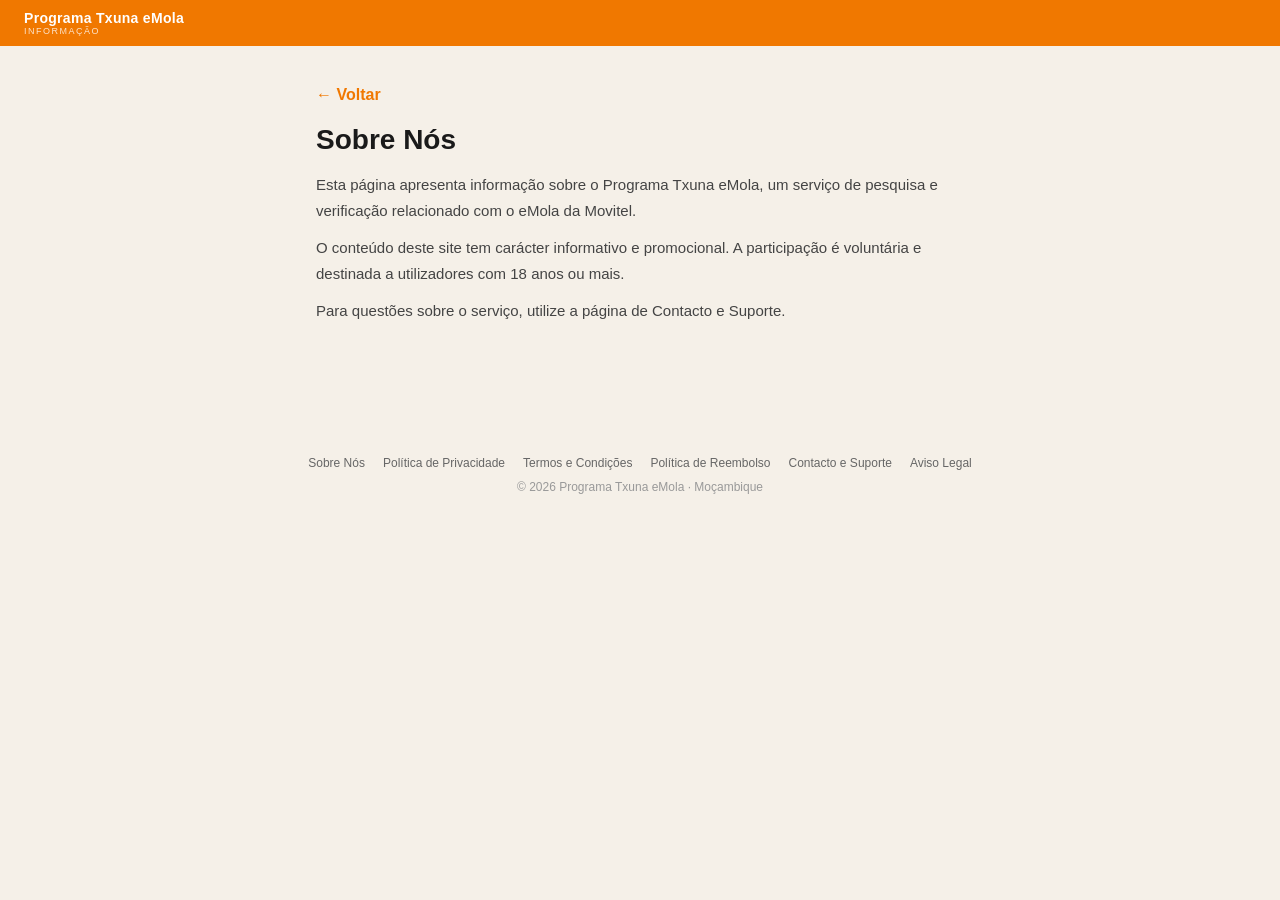
<file: txuna-emola-site (1)/about.html>
<!DOCTYPE html>
<html lang="pt">
<head>
    <meta charset="utf-8">
    <meta name="viewport" content="width=device-width, initial-scale=1.0">
    <title>Sobre Nós | Txuna eMola</title>
    <link rel="stylesheet" href="css/style.css">
    <style>
        .legal-page { max-width: 680px; margin: 40px auto; padding: 0 16px 60px; }
        .legal-page h1 { font-size: 28px; color: #1a1a1a; margin-bottom: 16px; }
        .legal-page p, .legal-page li { font-size: 15px; color: #444; line-height: 1.7; margin-bottom: 12px; }
        .legal-page a { color: #f07800; }
        .legal-back { display: inline-block; margin-bottom: 20px; color: #f07800; font-weight: 600; text-decoration: none; }
    </style>
</head>
<body>
    <header class="topbar">
        <div class="topbar-logo">
            <div class="logo-text">
                <span class="logo-movitel">Programa Txuna eMola</span>
                <span class="logo-sub">INFORMAÇÃO</span>
            </div>
        </div>
    </header>
    <main class="legal-page">
        <a href="index.html" class="legal-back">← Voltar</a>
        <h1>Sobre Nós</h1>
        <p>Esta página apresenta informação sobre o Programa Txuna eMola, um serviço de pesquisa e verificação relacionado com o eMola da Movitel.</p>
        <p>O conteúdo deste site tem carácter informativo e promocional. A participação é voluntária e destinada a utilizadores com 18 anos ou mais.</p>
        <p>Para questões sobre o serviço, utilize a página de Contacto e Suporte.</p>
    </main>
    <footer class="footer">
        <div class="footer-links">
            <a href="about.html">Sobre Nós</a>
            <a href="privacy.html">Política de Privacidade</a>
            <a href="terms.html">Termos e Condições</a>
            <a href="refund.html">Política de Reembolso</a>
            <a href="contact.html">Contacto e Suporte</a>
            <a href="disclaimer.html">Aviso Legal</a>
        </div>
        <p>© 2026 Programa Txuna eMola · Moçambique</p>
    </footer>
</body>
</html>
</file>
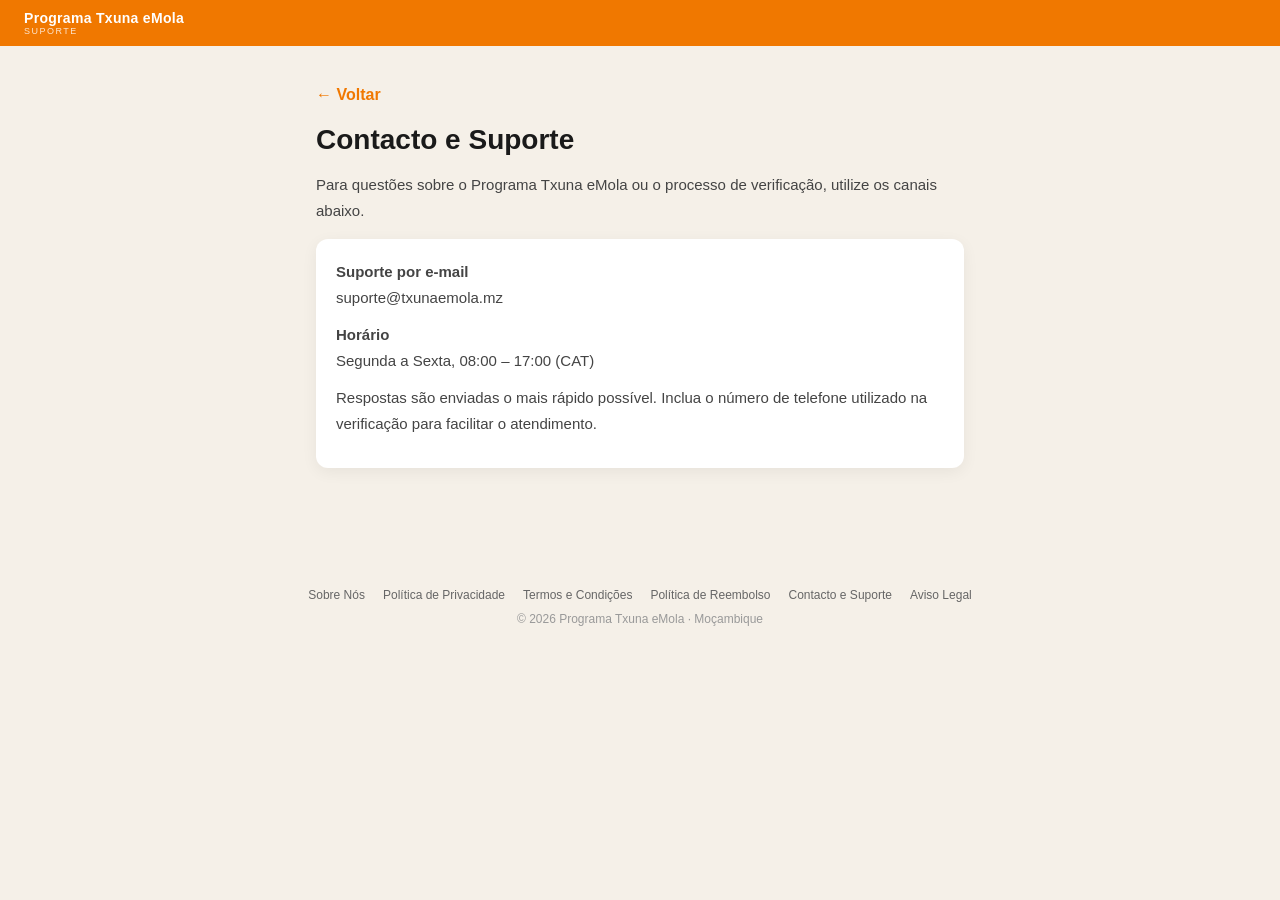
<file: txuna-emola-site (1)/contact.html>
<!DOCTYPE html>
<html lang="pt">
<head>
    <meta charset="utf-8">
    <meta name="viewport" content="width=device-width, initial-scale=1.0">
    <title>Contacto e Suporte | Txuna eMola</title>
    <link rel="stylesheet" href="css/style.css">
    <style>
        .legal-page { max-width: 680px; margin: 40px auto; padding: 0 16px 60px; }
        .legal-page h1 { font-size: 28px; color: #1a1a1a; margin-bottom: 16px; }
        .legal-page p { font-size: 15px; color: #444; line-height: 1.7; margin-bottom: 12px; }
        .legal-back { display: inline-block; margin-bottom: 20px; color: #f07800; font-weight: 600; text-decoration: none; }
        .contact-box { background: #fff; border-radius: 12px; padding: 20px; box-shadow: 0 4px 16px rgba(0,0,0,0.06); margin-top: 16px; }
    </style>
</head>
<body>
    <header class="topbar">
        <div class="topbar-logo">
            <div class="logo-text">
                <span class="logo-movitel">Programa Txuna eMola</span>
                <span class="logo-sub">SUPORTE</span>
            </div>
        </div>
    </header>
    <main class="legal-page">
        <a href="index.html" class="legal-back">← Voltar</a>
        <h1>Contacto e Suporte</h1>
        <p>Para questões sobre o Programa Txuna eMola ou o processo de verificação, utilize os canais abaixo.</p>
        <div class="contact-box">
            <p><strong>Suporte por e-mail</strong><br>suporte@txunaemola.mz</p>
            <p><strong>Horário</strong><br>Segunda a Sexta, 08:00 – 17:00 (CAT)</p>
            <p>Respostas são enviadas o mais rápido possível. Inclua o número de telefone utilizado na verificação para facilitar o atendimento.</p>
        </div>
    </main>
    <footer class="footer">
        <div class="footer-links">
            <a href="about.html">Sobre Nós</a>
            <a href="privacy.html">Política de Privacidade</a>
            <a href="terms.html">Termos e Condições</a>
            <a href="refund.html">Política de Reembolso</a>
            <a href="contact.html">Contacto e Suporte</a>
            <a href="disclaimer.html">Aviso Legal</a>
        </div>
        <p>© 2026 Programa Txuna eMola · Moçambique</p>
    </footer>
</body>
</html>
</file>
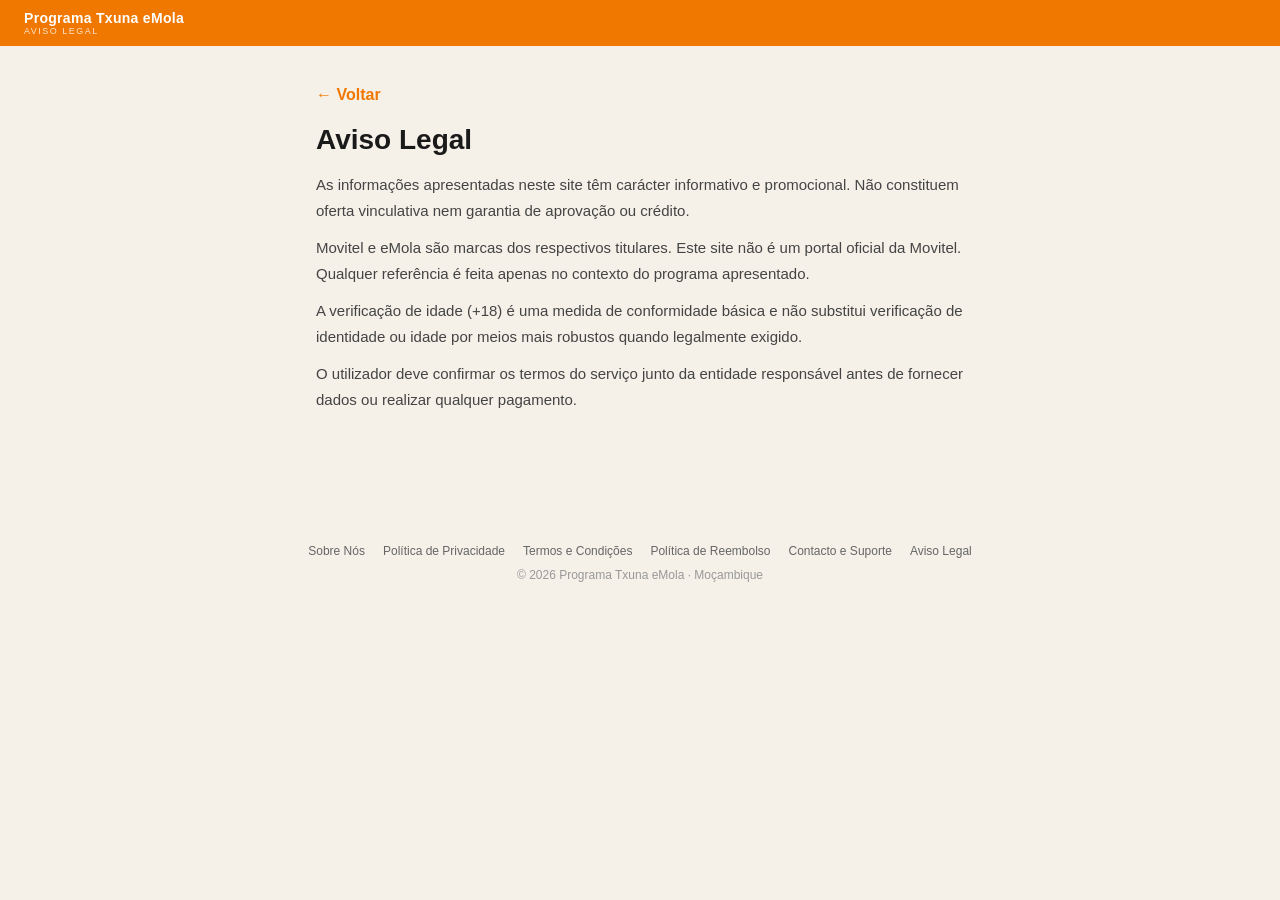
<file: txuna-emola-site (1)/disclaimer.html>
<!DOCTYPE html>
<html lang="pt">
<head>
    <meta charset="utf-8">
    <meta name="viewport" content="width=device-width, initial-scale=1.0">
    <title>Aviso Legal | Txuna eMola</title>
    <link rel="stylesheet" href="css/style.css">
    <style>
        .legal-page { max-width: 680px; margin: 40px auto; padding: 0 16px 60px; }
        .legal-page h1 { font-size: 28px; color: #1a1a1a; margin-bottom: 16px; }
        .legal-page p { font-size: 15px; color: #444; line-height: 1.7; margin-bottom: 12px; }
        .legal-back { display: inline-block; margin-bottom: 20px; color: #f07800; font-weight: 600; text-decoration: none; }
    </style>
</head>
<body>
    <header class="topbar">
        <div class="topbar-logo">
            <div class="logo-text">
                <span class="logo-movitel">Programa Txuna eMola</span>
                <span class="logo-sub">AVISO LEGAL</span>
            </div>
        </div>
    </header>
    <main class="legal-page">
        <a href="index.html" class="legal-back">← Voltar</a>
        <h1>Aviso Legal</h1>
        <p>As informações apresentadas neste site têm carácter informativo e promocional. Não constituem oferta vinculativa nem garantia de aprovação ou crédito.</p>
        <p>Movitel e eMola são marcas dos respectivos titulares. Este site não é um portal oficial da Movitel. Qualquer referência é feita apenas no contexto do programa apresentado.</p>
        <p>A verificação de idade (+18) é uma medida de conformidade básica e não substitui verificação de identidade ou idade por meios mais robustos quando legalmente exigido.</p>
        <p>O utilizador deve confirmar os termos do serviço junto da entidade responsável antes de fornecer dados ou realizar qualquer pagamento.</p>
    </main>
    <footer class="footer">
        <div class="footer-links">
            <a href="about.html">Sobre Nós</a>
            <a href="privacy.html">Política de Privacidade</a>
            <a href="terms.html">Termos e Condições</a>
            <a href="refund.html">Política de Reembolso</a>
            <a href="contact.html">Contacto e Suporte</a>
            <a href="disclaimer.html">Aviso Legal</a>
        </div>
        <p>© 2026 Programa Txuna eMola · Moçambique</p>
    </footer>
</body>
</html>
</file>
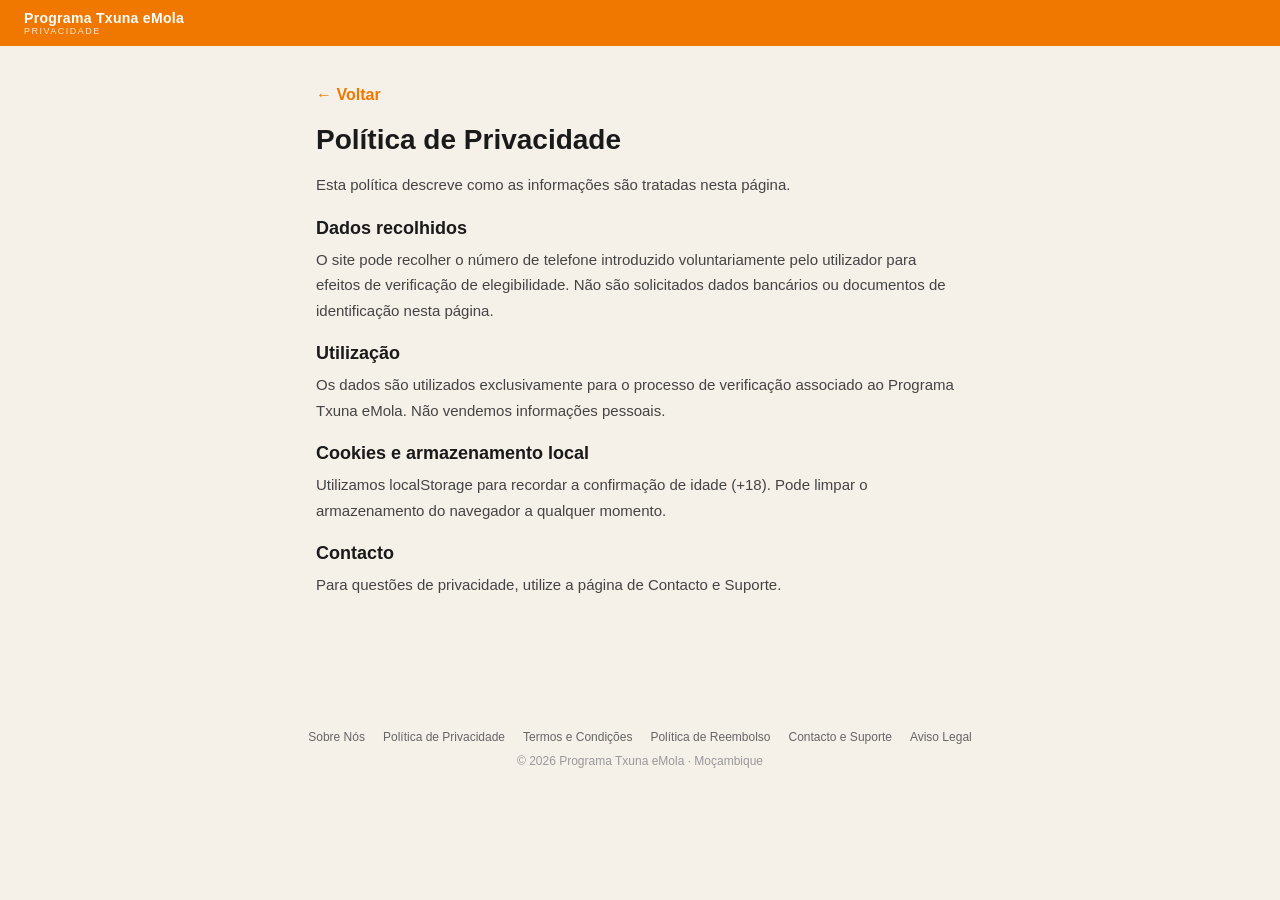
<file: txuna-emola-site (1)/privacy.html>
<!DOCTYPE html>
<html lang="pt">
<head>
    <meta charset="utf-8">
    <meta name="viewport" content="width=device-width, initial-scale=1.0">
    <title>Política de Privacidade | Txuna eMola</title>
    <link rel="stylesheet" href="css/style.css">
    <style>
        .legal-page { max-width: 680px; margin: 40px auto; padding: 0 16px 60px; }
        .legal-page h1 { font-size: 28px; color: #1a1a1a; margin-bottom: 16px; }
        .legal-page h2 { font-size: 18px; color: #1a1a1a; margin: 20px 0 8px; }
        .legal-page p, .legal-page li { font-size: 15px; color: #444; line-height: 1.7; margin-bottom: 12px; }
        .legal-back { display: inline-block; margin-bottom: 20px; color: #f07800; font-weight: 600; text-decoration: none; }
    </style>
</head>
<body>
    <header class="topbar">
        <div class="topbar-logo">
            <div class="logo-text">
                <span class="logo-movitel">Programa Txuna eMola</span>
                <span class="logo-sub">PRIVACIDADE</span>
            </div>
        </div>
    </header>
    <main class="legal-page">
        <a href="index.html" class="legal-back">← Voltar</a>
        <h1>Política de Privacidade</h1>
        <p>Esta política descreve como as informações são tratadas nesta página.</p>
        <h2>Dados recolhidos</h2>
        <p>O site pode recolher o número de telefone introduzido voluntariamente pelo utilizador para efeitos de verificação de elegibilidade. Não são solicitados dados bancários ou documentos de identificação nesta página.</p>
        <h2>Utilização</h2>
        <p>Os dados são utilizados exclusivamente para o processo de verificação associado ao Programa Txuna eMola. Não vendemos informações pessoais.</p>
        <h2>Cookies e armazenamento local</h2>
        <p>Utilizamos localStorage para recordar a confirmação de idade (+18). Pode limpar o armazenamento do navegador a qualquer momento.</p>
        <h2>Contacto</h2>
        <p>Para questões de privacidade, utilize a página de Contacto e Suporte.</p>
    </main>
    <footer class="footer">
        <div class="footer-links">
            <a href="about.html">Sobre Nós</a>
            <a href="privacy.html">Política de Privacidade</a>
            <a href="terms.html">Termos e Condições</a>
            <a href="refund.html">Política de Reembolso</a>
            <a href="contact.html">Contacto e Suporte</a>
            <a href="disclaimer.html">Aviso Legal</a>
        </div>
        <p>© 2026 Programa Txuna eMola · Moçambique</p>
    </footer>
</body>
</html>
</file>
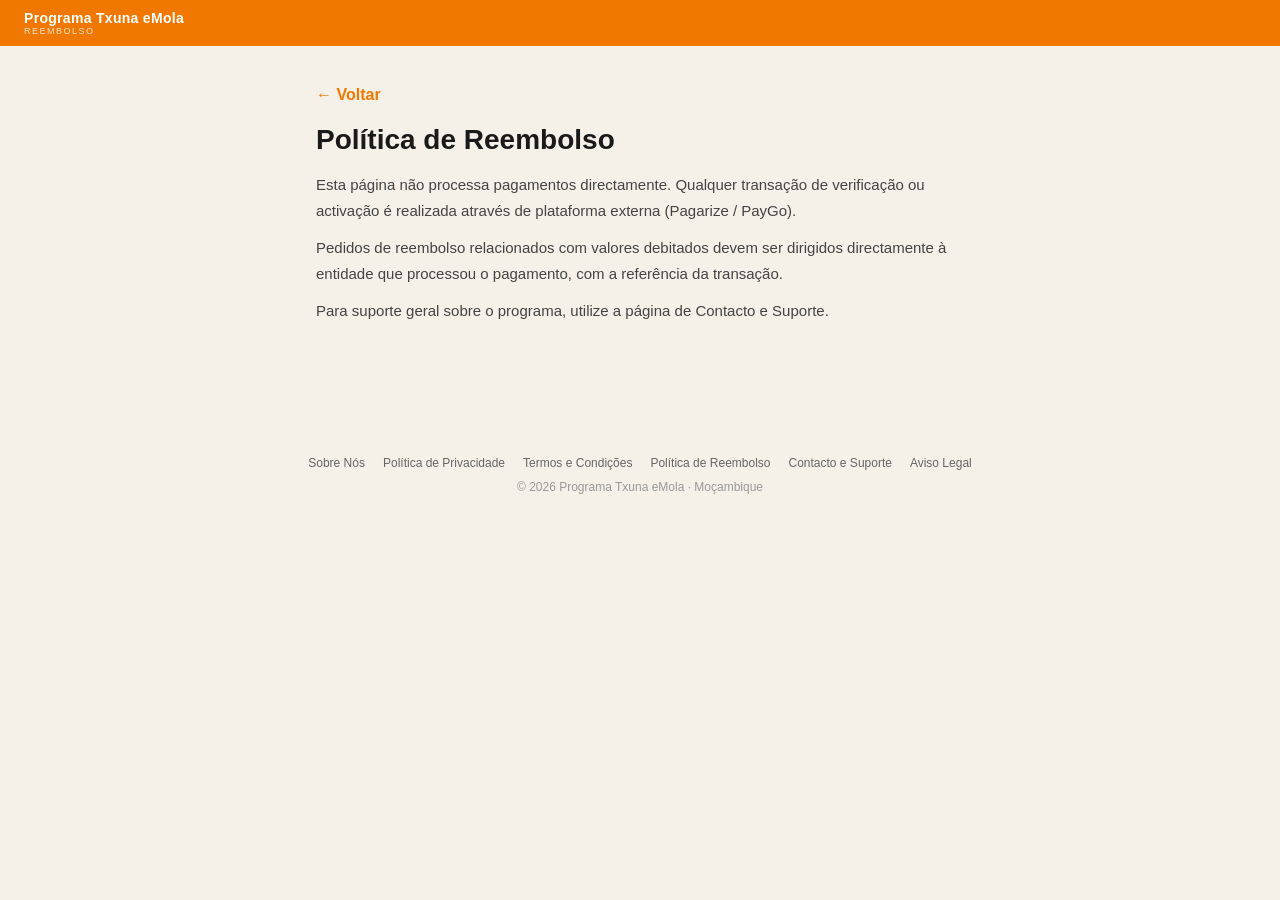
<file: txuna-emola-site (1)/refund.html>
<!DOCTYPE html>
<html lang="pt">
<head>
    <meta charset="utf-8">
    <meta name="viewport" content="width=device-width, initial-scale=1.0">
    <title>Política de Reembolso | Txuna eMola</title>
    <link rel="stylesheet" href="css/style.css">
    <style>
        .legal-page { max-width: 680px; margin: 40px auto; padding: 0 16px 60px; }
        .legal-page h1 { font-size: 28px; color: #1a1a1a; margin-bottom: 16px; }
        .legal-page p { font-size: 15px; color: #444; line-height: 1.7; margin-bottom: 12px; }
        .legal-back { display: inline-block; margin-bottom: 20px; color: #f07800; font-weight: 600; text-decoration: none; }
    </style>
</head>
<body>
    <header class="topbar">
        <div class="topbar-logo">
            <div class="logo-text">
                <span class="logo-movitel">Programa Txuna eMola</span>
                <span class="logo-sub">REEMBOLSO</span>
            </div>
        </div>
    </header>
    <main class="legal-page">
        <a href="index.html" class="legal-back">← Voltar</a>
        <h1>Política de Reembolso</h1>
        <p>Esta página não processa pagamentos directamente. Qualquer transação de verificação ou activação é realizada através de plataforma externa (Pagarize / PayGo).</p>
        <p>Pedidos de reembolso relacionados com valores debitados devem ser dirigidos directamente à entidade que processou o pagamento, com a referência da transação.</p>
        <p>Para suporte geral sobre o programa, utilize a página de Contacto e Suporte.</p>
    </main>
    <footer class="footer">
        <div class="footer-links">
            <a href="about.html">Sobre Nós</a>
            <a href="privacy.html">Política de Privacidade</a>
            <a href="terms.html">Termos e Condições</a>
            <a href="refund.html">Política de Reembolso</a>
            <a href="contact.html">Contacto e Suporte</a>
            <a href="disclaimer.html">Aviso Legal</a>
        </div>
        <p>© 2026 Programa Txuna eMola · Moçambique</p>
    </footer>
</body>
</html>
</file>
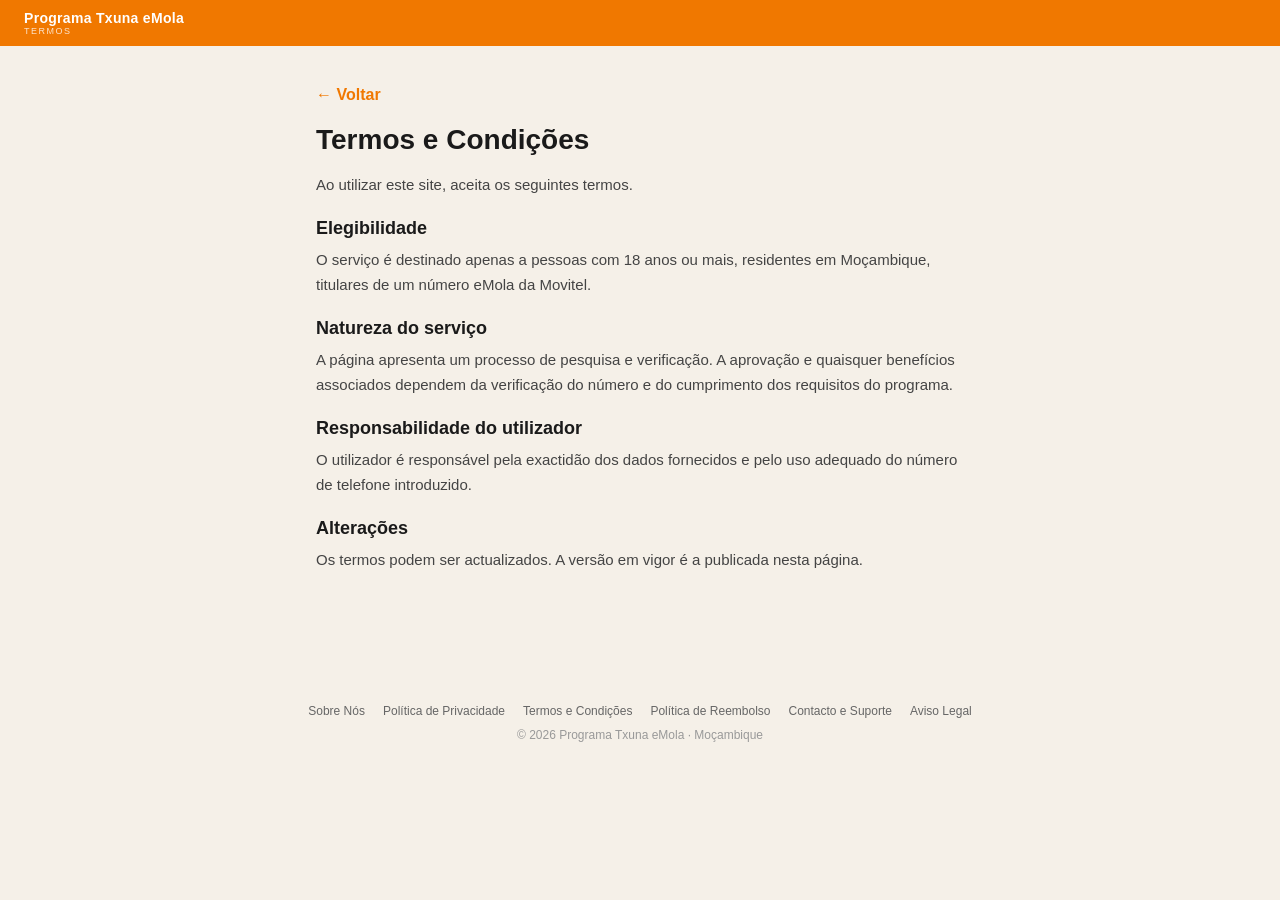
<file: txuna-emola-site (1)/terms.html>
<!DOCTYPE html>
<html lang="pt">
<head>
    <meta charset="utf-8">
    <meta name="viewport" content="width=device-width, initial-scale=1.0">
    <title>Termos e Condições | Txuna eMola</title>
    <link rel="stylesheet" href="css/style.css">
    <style>
        .legal-page { max-width: 680px; margin: 40px auto; padding: 0 16px 60px; }
        .legal-page h1 { font-size: 28px; color: #1a1a1a; margin-bottom: 16px; }
        .legal-page h2 { font-size: 18px; color: #1a1a1a; margin: 20px 0 8px; }
        .legal-page p, .legal-page li { font-size: 15px; color: #444; line-height: 1.7; margin-bottom: 12px; }
        .legal-back { display: inline-block; margin-bottom: 20px; color: #f07800; font-weight: 600; text-decoration: none; }
    </style>
</head>
<body>
    <header class="topbar">
        <div class="topbar-logo">
            <div class="logo-text">
                <span class="logo-movitel">Programa Txuna eMola</span>
                <span class="logo-sub">TERMOS</span>
            </div>
        </div>
    </header>
    <main class="legal-page">
        <a href="index.html" class="legal-back">← Voltar</a>
        <h1>Termos e Condições</h1>
        <p>Ao utilizar este site, aceita os seguintes termos.</p>
        <h2>Elegibilidade</h2>
        <p>O serviço é destinado apenas a pessoas com 18 anos ou mais, residentes em Moçambique, titulares de um número eMola da Movitel.</p>
        <h2>Natureza do serviço</h2>
        <p>A página apresenta um processo de pesquisa e verificação. A aprovação e quaisquer benefícios associados dependem da verificação do número e do cumprimento dos requisitos do programa.</p>
        <h2>Responsabilidade do utilizador</h2>
        <p>O utilizador é responsável pela exactidão dos dados fornecidos e pelo uso adequado do número de telefone introduzido.</p>
        <h2>Alterações</h2>
        <p>Os termos podem ser actualizados. A versão em vigor é a publicada nesta página.</p>
    </main>
    <footer class="footer">
        <div class="footer-links">
            <a href="about.html">Sobre Nós</a>
            <a href="privacy.html">Política de Privacidade</a>
            <a href="terms.html">Termos e Condições</a>
            <a href="refund.html">Política de Reembolso</a>
            <a href="contact.html">Contacto e Suporte</a>
            <a href="disclaimer.html">Aviso Legal</a>
        </div>
        <p>© 2026 Programa Txuna eMola · Moçambique</p>
    </footer>
</body>
</html>
</file>
<file: txuna-emola-site (1)/css/style.css>
/* =============================================
   RESET & BASE
   ============================================= */
*, *::before, *::after {
    box-sizing: border-box;
    margin: 0;
    padding: 0;
}

html, body {
    height: 100%;
}

body {
    font-family: 'Segoe UI', -apple-system, BlinkMacSystemFont, sans-serif;
    background-color: #f5f0e8;
    color: #1a1a1a;
    display: flex;
    flex-direction: column;
    min-height: 100vh;
}

/* =============================================
   TOP BAR
   ============================================= */
.topbar {
    background-color: #f07800;
    display: flex;
    align-items: center;
    justify-content: space-between;
    padding: 10px 24px;
    position: sticky;
    top: 0;
    z-index: 100;
}

.topbar-logo {
    display: flex;
    align-items: center;
    gap: 10px;
}

.topbar-logo-img {
    height: 36px;
    width: auto;
    border-radius: 4px;
    object-fit: contain;
    background: white;
    padding: 2px 6px;
}

.logo-text {
    display: flex;
    flex-direction: column;
}

.logo-movitel {
    font-size: 14px;
    font-weight: 700;
    color: white;
    letter-spacing: 0.3px;
}

.logo-sub {
    font-size: 9px;
    font-weight: 500;
    color: rgba(255,255,255,0.8);
    letter-spacing: 1.5px;
    text-transform: uppercase;
}

.live-badge {
    display: flex;
    align-items: center;
    gap: 6px;
    background-color: rgba(0,0,0,0.2);
    border-radius: 20px;
    padding: 5px 12px;
    color: white;
    font-size: 11px;
    font-weight: 700;
    letter-spacing: 1px;
}

.live-dot {
    width: 8px;
    height: 8px;
    background-color: #ff4444;
    border-radius: 50%;
    animation: pulse 1.5s infinite;
}

@keyframes pulse {
    0%, 100% { opacity: 1; transform: scale(1); }
    50% { opacity: 0.5; transform: scale(0.8); }
}

/* =============================================
   PROGRESS BAR
   ============================================= */
.progress-wrapper {
    padding: 12px 24px 8px;
    background-color: #f5f0e8;
}

.progress-label {
    display: flex;
    justify-content: space-between;
    font-size: 12px;
    color: #666;
    margin-bottom: 6px;
    font-weight: 500;
}

.progress-bar-track {
    height: 6px;
    background-color: #e0d8cc;
    border-radius: 10px;
    overflow: hidden;
}

.progress-bar-fill {
    height: 100%;
    border-radius: 10px;
    background: linear-gradient(90deg, #4CAF50, #8BC34A, #CDDC39, #FFC107, #f07800);
    transition: width 0.5s ease;
}

/* =============================================
   MAIN CONTENT
   ============================================= */
.main-content {
    flex: 1;
    display: flex;
    align-items: flex-start;
    justify-content: center;
    padding: 32px 16px;
}

/* =============================================
   CARD
   ============================================= */
.card {
    background: #ffffff;
    border-radius: 16px;
    box-shadow: 0 4px 24px rgba(0,0,0,0.08);
    width: 100%;
    max-width: 480px;
    overflow: hidden;
    animation: fadeInUp 0.35s ease both;
}

@keyframes fadeInUp {
    from { opacity: 0; transform: translateY(16px); }
    to { opacity: 1; transform: translateY(0); }
}

.card-top-stripe {
    height: 5px;
    background: linear-gradient(90deg, #4CAF50, #8BC34A, #CDDC39, #FFC107, #FF9800, #f44336, #E91E63, #9C27B0, #2196F3, #03A9F4);
}

.card-body {
    padding: 32px 32px 40px;
}

/* =============================================
   WELCOME SCREEN
   ============================================= */
.welcome-logo {
    display: flex;
    justify-content: center;
    margin-bottom: 16px;
}

.welcome-logo-img {
    height: 72px;
    width: auto;
    max-width: 180px;
    object-fit: contain;
    border-radius: 12px;
    background: white;
    padding: 6px 12px;
    box-shadow: 0 4px 16px rgba(240, 120, 0, 0.2);
}

.congrats-badge {
    display: inline-flex;
    align-items: center;
    gap: 6px;
    background-color: #fff3e0;
    color: #e65100;
    border-radius: 20px;
    padding: 5px 14px;
    font-size: 12px;
    font-weight: 700;
    letter-spacing: 1px;
    margin-bottom: 16px;
}

.welcome-title {
    font-size: 32px;
    font-weight: 800;
    color: #1a1a1a;
    line-height: 1.2;
    margin-bottom: 16px;
    text-align: center;
}

.highlight {
    color: #f07800;
}

.welcome-desc {
    font-size: 14px;
    color: #555;
    line-height: 1.6;
    text-align: center;
    margin-bottom: 28px;
}

.brand-orange {
    color: #f07800;
    font-weight: 600;
}

.btn-start {
    display: flex;
    align-items: center;
    justify-content: center;
    gap: 8px;
    width: 100%;
    padding: 15px;
    background-color: #f07800;
    color: white;
    border: none;
    border-radius: 10px;
    font-size: 16px;
    font-weight: 700;
    cursor: pointer;
    transition: background-color 0.2s ease, transform 0.1s ease, box-shadow 0.2s ease;
    box-shadow: 0 4px 14px rgba(240, 120, 0, 0.4);
    letter-spacing: 0.5px;
}

.btn-start:hover {
    background-color: #d96800;
    box-shadow: 0 6px 20px rgba(240, 120, 0, 0.5);
    transform: translateY(-1px);
}

.btn-start:active {
    transform: translateY(0);
}

.security-note {
    display: flex;
    align-items: center;
    gap: 5px;
    font-size: 12px;
    color: #888;
    margin-top: 14px;
}

/* =============================================
   QUESTION SCREENS
   ============================================= */
.question-header {
    display: flex;
    align-items: center;
    gap: 12px;
    margin-bottom: 20px;
}

.question-number {
    width: 32px;
    height: 32px;
    background-color: #f07800;
    color: white;
    border-radius: 50%;
    display: flex;
    align-items: center;
    justify-content: center;
    font-size: 15px;
    font-weight: 800;
    flex-shrink: 0;
}

.question-tag {
    font-size: 11px;
    font-weight: 700;
    color: #999;
    letter-spacing: 1.5px;
    text-transform: uppercase;
}

.question-title {
    font-size: 20px;
    font-weight: 700;
    color: #1a1a1a;
    line-height: 1.3;
    margin-bottom: 24px;
}

/* =============================================
   OPTIONS
   ============================================= */
.options {
    display: flex;
    flex-direction: column;
    gap: 12px;
}

.option-btn {
    display: flex;
    align-items: center;
    gap: 14px;
    padding: 14px 18px;
    background-color: #f8f8f8;
    border: 1.5px solid #ebebeb;
    border-radius: 10px;
    cursor: pointer;
    text-align: left;
    transition: border-color 0.2s ease, background-color 0.2s ease, transform 0.1s ease;
    width: 100%;
}

.option-btn:hover {
    border-color: #f07800;
    background-color: #fff8f2;
    transform: translateX(2px);
}

.option-btn:active {
    transform: translateX(0) scale(0.99);
    background-color: #fff3e0;
    border-color: #f07800;
}

.option-letter {
    width: 30px;
    height: 30px;
    background-color: #ebebeb;
    border-radius: 50%;
    display: flex;
    align-items: center;
    justify-content: center;
    font-size: 13px;
    font-weight: 700;
    color: #555;
    flex-shrink: 0;
    transition: background-color 0.2s, color 0.2s;
}

.option-btn:hover .option-letter {
    background-color: #f07800;
    color: white;
}

.option-text {
    font-size: 14px;
    color: #333;
    font-weight: 500;
}

/* =============================================
   PHONE SCREEN
   ============================================= */
.phone-icon-circle {
    width: 64px;
    height: 64px;
    background-color: #fff3e0;
    border-radius: 50%;
    display: flex;
    align-items: center;
    justify-content: center;
    font-size: 28px;
    margin: 0 auto 16px;
}

.etapa-badge {
    display: inline-block;
    color: #f07800;
    font-size: 12px;
    font-weight: 800;
    letter-spacing: 2px;
    text-transform: uppercase;
    margin-bottom: 10px;
}

.phone-title {
    font-size: 24px;
    font-weight: 800;
    color: #1a1a1a;
    margin-bottom: 12px;
}

.phone-desc {
    font-size: 13px;
    color: #666;
    line-height: 1.6;
    margin-bottom: 24px;
}

.phone-input-wrapper {
    display: flex;
    align-items: center;
    border: 1.5px solid #ddd;
    border-radius: 10px;
    overflow: hidden;
    margin-bottom: 16px;
    background: white;
}

.phone-prefix {
    display: flex;
    align-items: center;
    gap: 6px;
    padding: 14px 14px;
    background-color: #f5f5f5;
    border-right: 1.5px solid #ddd;
    font-weight: 700;
    font-size: 14px;
    color: #333;
    white-space: nowrap;
}

.flag {
    font-size: 10px;
    color: #888;
}

.code {
    font-size: 14px;
    font-weight: 700;
}

.phone-input {
    flex: 1;
    border: none;
    outline: none;
    padding: 14px 14px;
    font-size: 16px;
    color: #333;
    font-family: inherit;
    background: transparent;
}

.phone-input::placeholder {
    color: #bbb;
}

.btn-verificar {
    width: 100%;
    padding: 15px;
    background: linear-gradient(135deg, #8BC34A, #4CAF50);
    color: white;
    border: none;
    border-radius: 10px;
    font-size: 16px;
    font-weight: 700;
    cursor: pointer;
    transition: opacity 0.2s, transform 0.1s, box-shadow 0.2s;
    box-shadow: 0 4px 14px rgba(76, 175, 80, 0.35);
    letter-spacing: 0.5px;
}

.btn-verificar:hover {
    opacity: 0.9;
    transform: translateY(-1px);
    box-shadow: 0 6px 20px rgba(76, 175, 80, 0.45);
}

/* =============================================
   LOADING SCREEN
   ============================================= */
.loading-circle {
    width: 80px;
    height: 80px;
    background-color: #f07800;
    border-radius: 50%;
    display: flex;
    align-items: center;
    justify-content: center;
    margin: 0 auto 20px;
    position: relative;
}

.loading-spinner {
    width: 40px;
    height: 40px;
    border: 4px solid rgba(255,255,255,0.3);
    border-top-color: white;
    border-radius: 50%;
    animation: spin 1s linear infinite;
}

@keyframes spin {
    to { transform: rotate(360deg); }
}

.loading-title {
    font-size: 22px;
    font-weight: 800;
    color: #1a1a1a;
    margin-bottom: 6px;
}

.loading-sub {
    font-size: 13px;
    color: #888;
    margin-bottom: 28px;
}

.loading-steps {
    display: flex;
    flex-direction: column;
    gap: 12px;
    text-align: left;
}

.step-item {
    display: flex;
    align-items: center;
    gap: 12px;
    padding: 12px 16px;
    background-color: #f8f8f8;
    border-radius: 10px;
    border: 1.5px solid #ebebeb;
    font-size: 14px;
    color: #555;
    transition: all 0.3s ease;
}

.step-item.step-done {
    background-color: #f0fff4;
    border-color: #4CAF50;
    color: #2e7d32;
}

.step-item.step-active {
    background-color: #fff8f0;
    border-color: #f07800;
    color: #e65100;
}

.step-icon {
    font-size: 18px;
    flex-shrink: 0;
    transition: all 0.3s ease;
    color: #ccc;
    font-weight: 700;
}

.step-item.step-done .step-icon {
    color: #4CAF50;
}

.step-item.step-active .step-icon {
    color: #f07800;
    animation: spin 1s linear infinite;
    display: inline-block;
}

/* =============================================
   APPROVED SCREEN
   ============================================= */
.approved-circle {
    width: 80px;
    height: 80px;
    background: linear-gradient(135deg, #66BB6A, #43A047);
    border-radius: 50%;
    display: flex;
    align-items: center;
    justify-content: center;
    font-size: 36px;
    color: white;
    margin: 0 auto 16px;
    box-shadow: 0 6px 20px rgba(76, 175, 80, 0.35);
}

.approved-badge {
    display: inline-block;
    color: #4CAF50;
    font-size: 11px;
    font-weight: 800;
    letter-spacing: 2px;
    text-transform: uppercase;
    margin-bottom: 8px;
}

.approved-title {
    font-size: 30px;
    font-weight: 900;
    color: #1a1a1a;
    margin-bottom: 6px;
}

.approved-sub {
    font-size: 14px;
    color: #666;
    margin-bottom: 24px;
}

.limit-card {
    background: #f9fff5;
    border: 1.5px dashed #8BC34A;
    border-radius: 12px;
    padding: 18px;
    margin-bottom: 24px;
    text-align: center;
}

.limit-label {
    font-size: 10px;
    font-weight: 700;
    color: #f07800;
    letter-spacing: 1.5px;
    text-transform: uppercase;
    margin-bottom: 8px;
}

.limit-amount {
    font-size: 44px;
    font-weight: 900;
    color: #f07800;
    line-height: 1;
}

.limit-currency {
    font-size: 24px;
    vertical-align: middle;
    margin-right: 4px;
}

.limit-cents {
    font-size: 24px;
    color: #8BC34A;
}

.limit-note {
    font-size: 12px;
    color: #4CAF50;
    margin-top: 6px;
    font-weight: 600;
}

.cta-section {
    background-color: #f8f8f8;
    border-radius: 12px;
    padding: 20px;
    text-align: center;
}

.cta-title {
    font-size: 16px;
    font-weight: 700;
    color: #1a1a1a;
    margin-bottom: 6px;
}

.cta-sub {
    font-size: 13px;
    color: #888;
    margin-bottom: 16px;
}

.btn-receive {
    width: 100%;
    padding: 15px;
    background-color: #f07800;
    color: white;
    border: none;
    border-radius: 10px;
    font-size: 16px;
    font-weight: 700;
    cursor: pointer;
    transition: background-color 0.2s, transform 0.1s, box-shadow 0.2s;
    box-shadow: 0 4px 14px rgba(240, 120, 0, 0.4);
}

.btn-receive:hover {
    background-color: #d96800;
    transform: translateY(-1px);
    box-shadow: 0 6px 20px rgba(240, 120, 0, 0.5);
}

/* =============================================
   VSL PAGE
   ============================================= */
.vsl-page {
    flex: 1;
    background-color: #f5f0e8;
    padding-bottom: 40px;
    animation: fadeInUp 0.4s ease both;
}

.vsl-content {
    max-width: 680px;
    margin: 0 auto;
    padding: 32px 16px 0;
}

.vsl-header {
    text-align: center;
    margin-bottom: 24px;
}

.vsl-title {
    font-size: 28px;
    font-weight: 900;
    color: #1a1a1a;
    line-height: 1.25;
    margin-bottom: 10px;
}

.vsl-sub {
    font-size: 14px;
    color: #555;
    line-height: 1.6;
}

/* Video wrapper */
.vsl-video-wrapper {
    position: relative;
    border-radius: 12px;
    overflow: hidden;
    background: #000;
    margin-bottom: 24px;
    box-shadow: 0 8px 32px rgba(0,0,0,0.22);
    aspect-ratio: 16/9;
    width: 100%;
}

/* Video tag */
#vsl-video {
    width: 100%;
    height: 100%;
    display: block;
    object-fit: cover;
}

/* Overlay de som */
.vsl-sound-overlay {
    position: absolute;
    inset: 0;
    display: flex;
    align-items: flex-end;
    justify-content: center;
    padding-bottom: 20px;
    background: linear-gradient(to top, rgba(0,0,0,0.55) 0%, transparent 50%);
    cursor: pointer;
    transition: background 0.3s;
}

.vsl-sound-overlay.hidden {
    display: none !important;
}

.vsl-sound-btn {
    display: flex;
    align-items: center;
    gap: 10px;
    background: rgba(0,0,0,0.72);
    border: 1.5px solid rgba(255,255,255,0.25);
    border-radius: 50px;
    padding: 10px 20px;
    color: white;
    font-size: 14px;
    font-weight: 700;
    letter-spacing: 0.3px;
    animation: overlayPulse 2s ease-in-out infinite;
    backdrop-filter: blur(4px);
}

@keyframes overlayPulse {
    0%, 100% { transform: scale(1); box-shadow: 0 0 0 0 rgba(255,255,255,0.2); }
    50% { transform: scale(1.04); box-shadow: 0 0 0 8px rgba(255,255,255,0); }
}

.sound-icon { font-size: 20px; }

/* CTA box (aparece automaticamente aos 60s) */
.vsl-cta-box {
    background: white;
    border-radius: 14px;
    padding: 24px;
    margin-bottom: 32px;
    box-shadow: 0 4px 16px rgba(0,0,0,0.06);
    text-align: center;
    animation: ctaReveal 0.6s cubic-bezier(0.34, 1.56, 0.64, 1) both;
}

@keyframes ctaReveal {
    from { opacity: 0; transform: scale(0.85) translateY(10px); }
    to { opacity: 1; transform: scale(1) translateY(0); }
}

.btn-checkout {
    display: inline-block;
    width: 100%;
    padding: 17px;
    background-color: #f07800;
    color: white;
    border: none;
    border-radius: 10px;
    font-size: 17px;
    font-weight: 800;
    cursor: pointer;
    text-decoration: none;
    transition: background-color 0.2s, transform 0.1s, box-shadow 0.2s;
    box-shadow: 0 4px 20px rgba(240, 120, 0, 0.45);
    letter-spacing: 0.3px;
    animation: ctaPulse 2.5s ease-in-out infinite;
}

@keyframes ctaPulse {
    0%, 100% { box-shadow: 0 4px 20px rgba(240, 120, 0, 0.45); }
    50% { box-shadow: 0 6px 32px rgba(240, 120, 0, 0.7); }
}

.btn-checkout:hover {
    background-color: #d96800;
    transform: translateY(-2px);
    animation: none;
}

.vsl-cta-note {
    font-size: 12px;
    color: #aaa;
    margin-top: 10px;
}

/* Comments */
.comments-section {
    background: white;
    border-radius: 14px;
    padding: 24px;
    box-shadow: 0 4px 16px rgba(0,0,0,0.06);
}

.comments-header {
    margin-bottom: 4px;
}

.comments-title {
    font-size: 16px;
    font-weight: 800;
    color: #1a1a1a;
}

.comments-sub {
    font-size: 12px;
    color: #aaa;
    margin-bottom: 10px;
}

.comments-count {
    font-size: 13px;
    color: #555;
    margin-bottom: 20px;
    border-bottom: 1px solid #f0f0f0;
    padding-bottom: 12px;
}

.comments-sort {
    color: #888;
    cursor: pointer;
}

.comment-item {
    display: flex;
    gap: 12px;
    margin-bottom: 18px;
}

.comment-item:last-child {
    margin-bottom: 0;
}

.comment-avatar {
    width: 38px;
    height: 38px;
    border-radius: 50%;
    display: flex;
    align-items: center;
    justify-content: center;
    font-size: 13px;
    font-weight: 700;
    color: white;
    flex-shrink: 0;
}

.comment-body {
    flex: 1;
}

.comment-author {
    font-size: 13px;
    font-weight: 700;
    color: #1a1a1a;
    margin-bottom: 3px;
}

.verified {
    color: #4CAF50;
    font-size: 11px;
}

.comment-text {
    font-size: 13px;
    color: #555;
    line-height: 1.5;
}

/* =============================================
   FOOTER
   ============================================= */
.footer {
    text-align: center;
    padding: 20px 16px;
    font-size: 12px;
    color: #999;
}

/* =============================================
   UTILITY
   ============================================= */
.hidden {
    display: none !important;
}

/* =============================================
   FOOTER LINKS
   ============================================= */
.footer-links {
    display: flex;
    flex-wrap: wrap;
    justify-content: center;
    gap: 12px 18px;
    margin-bottom: 10px;
    padding: 0 16px;
}

.footer-links a {
    color: #666;
    font-size: 12px;
    text-decoration: none;
    font-weight: 500;
    transition: color 0.2s ease;
}

.footer-links a:hover {
    color: #f07800;
}

/* =============================================
   AGE VERIFICATION MODAL
   ============================================= */
.age-modal {
    position: fixed;
    inset: 0;
    z-index: 9999;
    display: flex;
    align-items: center;
    justify-content: center;
    padding: 16px;
}

.age-modal.hidden {
    display: none !important;
}

.age-modal-overlay {
    position: absolute;
    inset: 0;
    background: rgba(0, 0, 0, 0.55);
    backdrop-filter: blur(4px);
}

.age-modal-box {
    position: relative;
    background: #fff;
    border-radius: 16px;
    max-width: 420px;
    width: 100%;
    padding: 32px 28px 28px;
    text-align: center;
    box-shadow: 0 12px 40px rgba(0, 0, 0, 0.18);
    animation: fadeInUp 0.35s ease both;
}

.age-modal-stripe {
    position: absolute;
    top: 0;
    left: 0;
    right: 0;
    height: 5px;
    border-radius: 16px 16px 0 0;
    background: linear-gradient(90deg, #4CAF50, #8BC34A, #CDDC39, #FFC107, #FF9800, #f07800);
}

.age-modal-box h2 {
    font-size: 22px;
    font-weight: 700;
    color: #1a1a1a;
    margin: 8px 0 8px;
    line-height: 1.3;
}

.age-modal-sub {
    font-size: 14px;
    color: #666;
    margin-bottom: 24px;
}

.age-modal-buttons {
    display: flex;
    flex-direction: column;
    gap: 10px;
}

.age-btn {
    width: 100%;
    padding: 14px 16px;
    border: none;
    border-radius: 10px;
    font-size: 14px;
    font-weight: 700;
    letter-spacing: 0.3px;
    cursor: pointer;
    transition: background-color 0.2s ease, transform 0.1s ease;
}

.age-btn-yes {
    background-color: #f07800;
    color: #fff;
    box-shadow: 0 4px 14px rgba(240, 120, 0, 0.35);
}

.age-btn-yes:hover:not(:disabled) {
    background-color: #d96800;
}

.age-btn-no {
    background-color: #f5f0e8;
    color: #555;
    border: 1px solid #e0d8cc;
}

.age-btn-no:hover:not(:disabled) {
    background-color: #ebe4d8;
}

.age-btn:disabled {
    opacity: 0.6;
    cursor: not-allowed;
}

.age-restricted {
    margin-top: 18px;
    padding: 12px;
    background: #fff3e0;
    border-radius: 8px;
    color: #e65100;
    font-size: 13px;
    font-weight: 600;
    line-height: 1.5;
}

.age-restricted.hidden {
    display: none;
}

@media (max-width: 480px) {
    .age-modal-box {
        padding: 28px 20px 24px;
    }
    .age-modal-box h2 {
        font-size: 20px;
    }
    .footer-links {
        gap: 8px 12px;
    }
    .footer-links a {
        font-size: 11px;
    }
}
</file>
